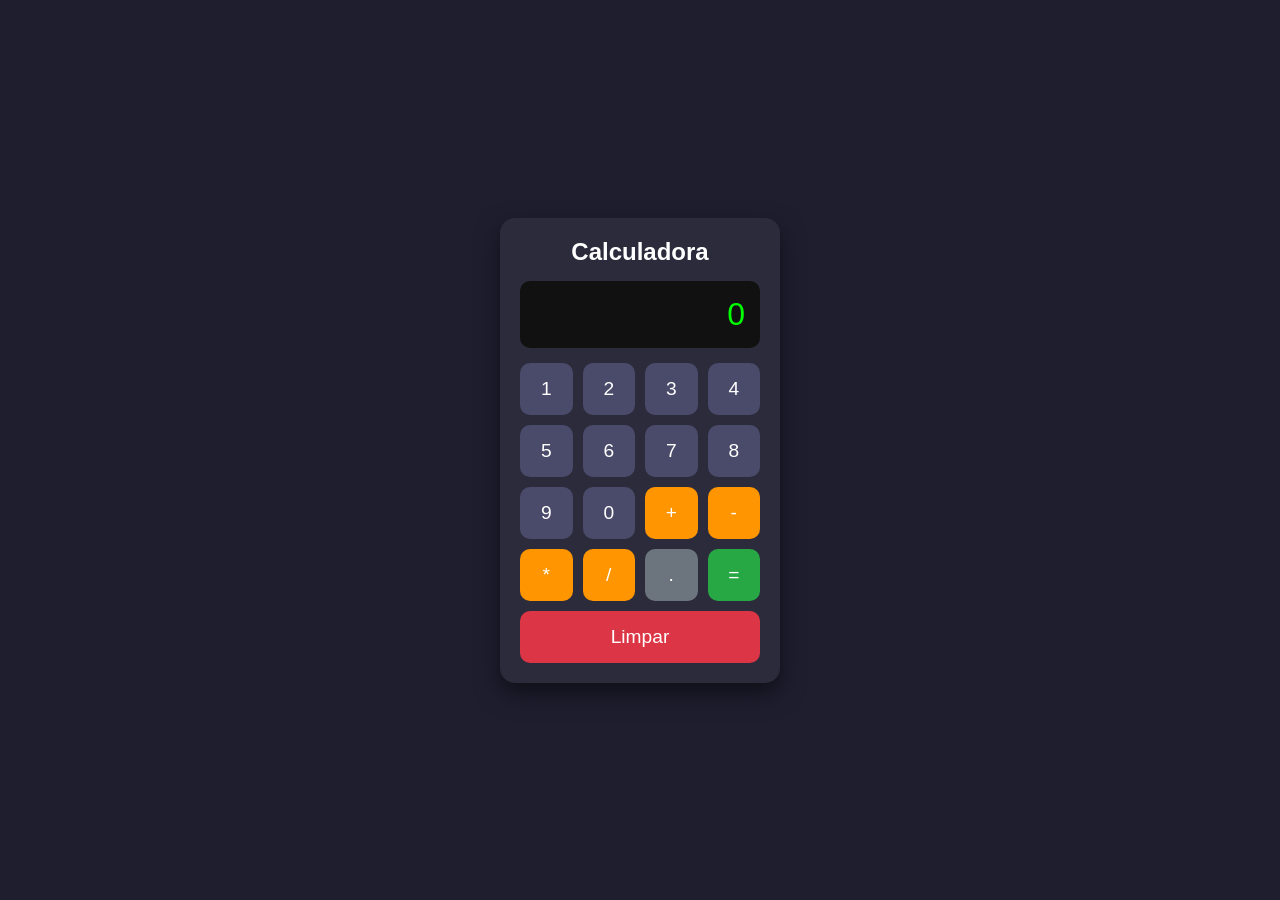
<file: calculator/index.html>
<!DOCTYPE html>
<html lang="en">
<head>
    <meta charset="UTF-8">
    <meta name="viewport" content="width=device-width, initial-scale=1.0">
    <link rel="stylesheet" href="style.css">
    <title>Document</title>
</head>
<body>
    <section>
        <div id="calc">
        <h1>Calculadora</h1>
        <div id="display"><p>0</p></div>
        <div id="botoes">
        <button id="um" class="numero btn" data-num="1">1</button>
        <button class="numero btn" data-num="2">2</button>
        <button class="numero btn" data-num="3">3</button>
        <button class="numero btn" data-num="4">4</button>
        <button class="numero btn" data-num="5">5</button>
        <button class="numero btn" data-num="6">6</button>
        <button class="numero btn" data-num="7">7</button>
        <button class="numero btn" data-num="8">8</button>
        <button class="numero btn" data-num="9">9</button>
        <button class="numero btn" data-num="0">0</button>
        <button class="operador btn" data-op="+">+</button>
        <button class="operador btn" data-op="-">-</button>
        <button class="operador btn" data-op="*">*</button>
        <button class="operador btn" data-op="/">/</button>
        <button class="decimal btn" id="decimal" data-op="decimal">.</button>
        <button id="igual" class="igual btn" data-op="=">=</button>
        <button id="limpar" class="btn">Limpar</button>
        </div>


        </div>
    </section>
    <script src="script.js"></script>
</body>
</html>
</file>
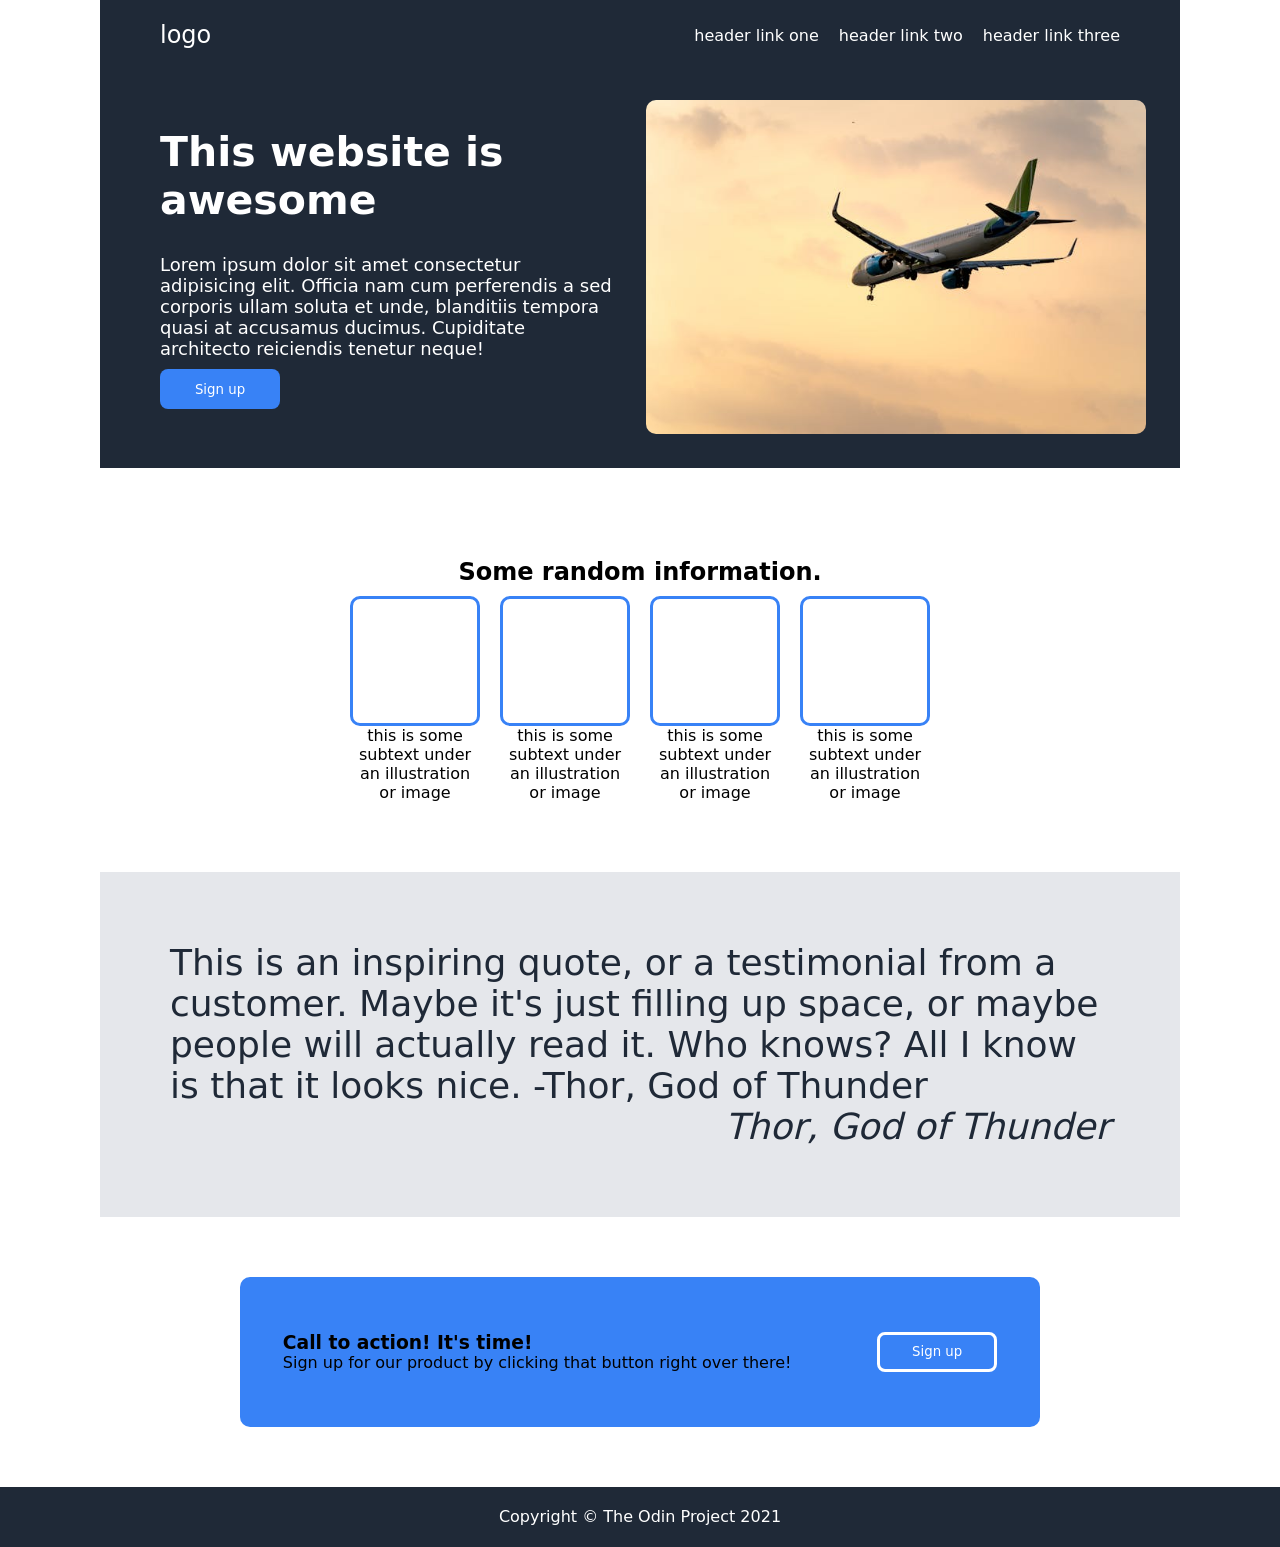
<file: ex-site/index.html>
<!DOCTYPE html>
<html lang="en">

<head>
    <meta charset="UTF-8">
    <meta name="viewport" content="width=device-width, initial-scale=1.0">
    <link rel="stylesheet" href="style.css">
    <title>This website is awesome</title>
</head>

<body>
    <header>
        <div class="logo">logo</div>
        <ul>
            <li>header link one</li>
            <li>header link two</li>
            <li>header link three</li>
        </ul>
    </header>
    <section class="hero">
        <div class="div-titulo">
            <h1>This website is awesome</h1>
            <p>Lorem ipsum dolor sit amet consectetur
                adipisicing elit. Officia nam cum perferendis
                a sed corporis ullam soluta et unde, blanditiis
                tempora quasi at accusamus ducimus.
                Cupiditate architecto reiciendis tenetur neque!</p>
            <button>Sign up</button>
        </div>
        <div class="div-imagem">
            <img src="./imagens/pexels-quang-nguyen-vinh-222549-8281049.jpg" alt="avião comercial sobrevoando" width="350" height="auto">
        </div>
    </section>

    <section class="section-card">
        <h2>Some random information.</h2>
        <div class="container-cards">
            <div class="card">
                <div class="foto-card"></div>
                <p>this is some subtext under an illustration
                    or image</p>
            </div>
            <div class="card">
                <div class="foto-card"></div>
                <p>this is some subtext under an illustration
                    or image</p>
            </div>
            <div class="card">
                <div class="foto-card"></div>
                <p>this is some subtext under an illustration
                    or image</p>
            </div>
            <div class="card">
                <div class="foto-card"></div>
                <p>this is some subtext under an illustration
                    or image</p>
            </div>
        </div>
    </section>
    <section>
        <blockquote>
            <p>This is an inspiring quote, or a testimonial from a customer. Maybe it's just filling up space, or maybe
                people will actually read it. Who knows? All I know
                is that it looks nice.
                -Thor, God of Thunder</p>
            <cite>Thor, God of Thunder</cite>
        </blockquote>


        <div class="banner">
            <div>
            <h3>Call to action! It's time!</h3>
            <p>Sign up for our product by clicking that button right over there!</p>
            </div>
            <button>Sign up</button>
        </div>
        
    </section>

    <footer>
        Copyright © The Odin Project 2021
    </footer>

</body>

</html>
</file>
<file: calculator/style.css>
* {
  margin: 0;
  padding: 0;
  box-sizing: border-box;
  font-family: Arial, sans-serif;
}

body {
  height: 100vh;
  display: flex;
  justify-content: center;
  align-items: center;
  background: #1e1e2f;
}

#calc {
  background: #2b2b3c;
  padding: 20px;
  border-radius: 15px;
  width: 280px;
  box-shadow: 0 10px 25px rgba(0,0,0,0.5);
}


#calc h1 {
  text-align: center;
  color: #fff;
  margin-bottom: 15px;
}

#display {
  background: #111;
  color: #0f0;
  font-size: 2rem;
  text-align: right;
  padding: 15px;
  border-radius: 10px;
  margin-bottom: 15px;
}


#botoes {
  display: flex;
  flex-wrap: wrap;
  gap: 10px;
}

.btn {
  flex: 1 1 calc(25% - 10px); 
  padding: 15px;
  font-size: 1.2rem;
  border: none;
  border-radius: 10px;
  cursor: pointer;
  background: #3a3a4f;
  color: #fff;
  transition: 0.2s;
}

.btn:hover {
  background: #50506b;
}

.btn:active {
  transform: scale(0.95);
}

.numero {
  background: #4a4a6a;
}

.operador {
  background: #ff9500;
}

.decimal {
  background: #6c757d;
}

.igual {
  background: #28a745;

}

#limpar {
  background: #dc3545;
  flex: 1 1 calc(50% - 10px)
}
</file>
<file: ex-site/style.css>
*{
    margin: 0px;
    padding: 0px;
    box-sizing: border-box;
    font-family: system-ui, -apple-system, BlinkMacSystemFont, 'Segoe UI', Roboto, Oxygen, Ubuntu, Cantarell, 'Open Sans', 'Helvetica Neue', sans-serif;
}

header{
    display: flex;
    justify-content: space-between;
    align-items: center;
    background-color: #1f2937;
    color: white;
    height: 70px;
    padding: 0px 60px 0px;
    margin-left: 100px;
    margin-right: 100px;
}

.logo{
    font-size: 24px;
}

ul{
    display: flex;
    gap:20px;
    list-style-type: none;
}

.hero{
    display: flex;
    justify-content: space-between;
    align-items: center;
    padding: 30px 60px 30px;
    background-color: #1f2937;
    color: white;
    margin-left: 100px;
    margin-right: 100px;
    
}
.div-titulo{
    font-display: flex;
    width: 50%;
}

.div-imagem{
    margin-left: 30px;
    height: auto;
    min-width: 100px;


}

.div-imagem img{
    
    background-color: blue;
    border-radius: 10px;
    width: 500px;
    
    
}

.div-titulo button{
    margin-top: 10px;
}
button{
    color: white;
    background-color: #3882F6;
    width: 120px;
    height: 40px;
    border-radius: 8px;
    border: none;
    cursor:pointer
}
.hero p{
    font-size: 18px;
}

h1{
    font-size: 41px;
    font-weight: 900;
    margin-bottom: 30px;
}

.section-card{
    text-align: center;
    margin-top: 30px;
    padding: 60px;
    
}

.container-cards{
    display: flex;
    justify-content: center;
    align-items: center;
    width: 500px;
    margin: auto;
}

.card{
    display: flex;
    text-align: center;
    flex-direction: column;
    margin: 10px; align-items: center;
    
}

.foto-card{
    width: 130px;
    height: 130px;
    border: 3px solid #3882F6;
    border-radius: 10px;
    
}

blockquote{
    display: flex;
    flex-direction: column;
    font-size: 36px;
    color: #1F2937;
    font-weight: 300;
    background-color: #E5E7EB;
    padding: 70px;
     margin-left: 100px;
    margin-right: 100px;
}

blockquote cite{
    font-weight: 400;
    margin-left: auto;
}

.banner{
    width: 800px;
    height: 150px;
    display: flex;
    background-color: #3882F6;
    margin: auto;
    margin-top: 60px;
    border-radius: 10px;
    justify-content: space-around;
    align-items: center;
}

.banner button{
    border:3px solid white;
}

footer{
    display: flex;
    background-color: #1F2937;
    margin-top: 60px;
    height: 60px;
    justify-content: center;
    align-items: center;
    color: white;
}
</file>
